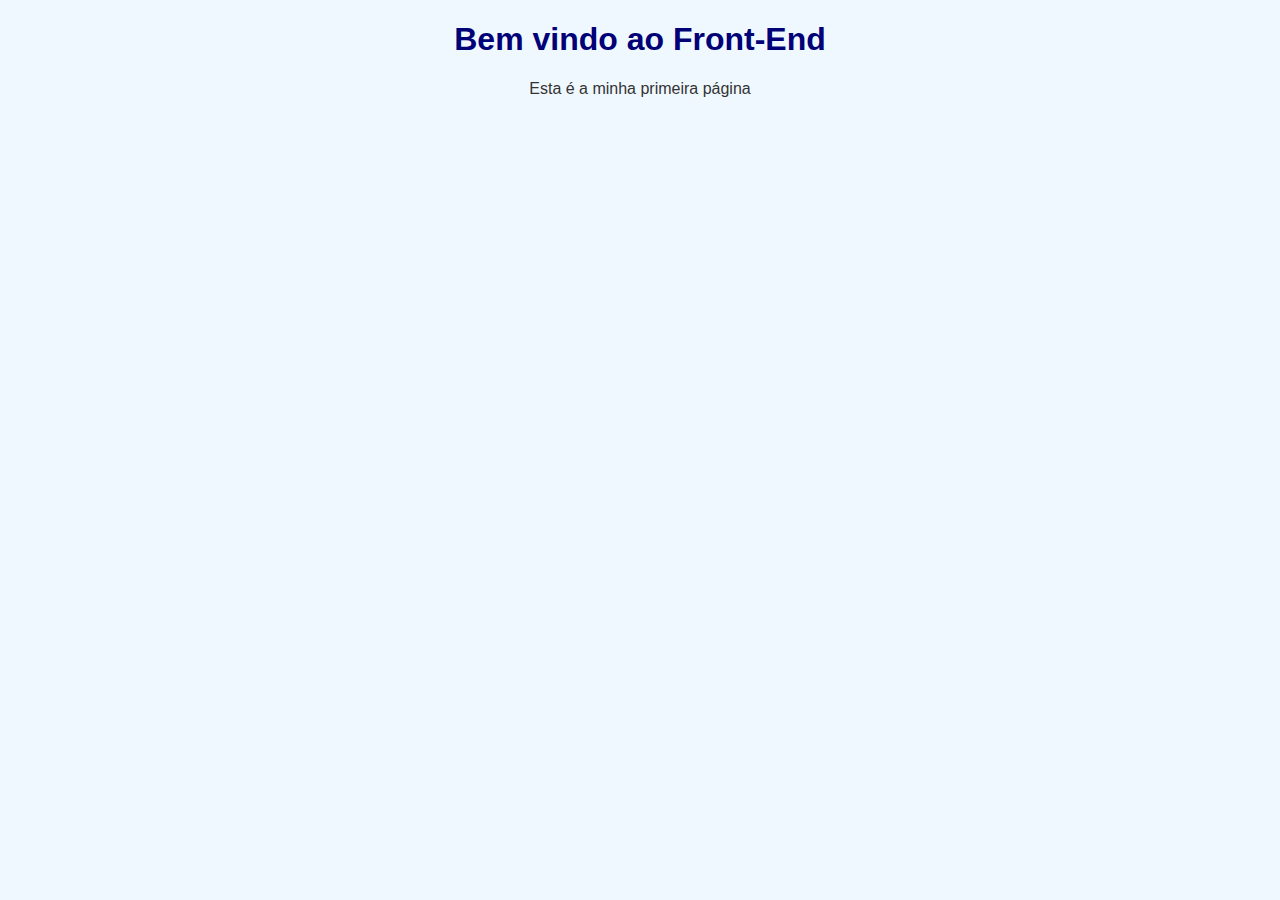
<file: Aula01/index.html>
<!DOCTYPE html> 
<!-- Declaração do tipo de documento como HTML5 -->
<html lang="pt_br">
<!-- Início do elemento HTML, indicando que o idioma da página é português do Brasil -->

<head>
    <meta charset="UTF-8">
    <!-- Define a codificação de caracteres como UTF-8 para suportar caracteres especiais, como acentos -->

    <meta name="viewport" content="width=device-width, initial-scale=1.0">
    <!-- Configura a viewport para que a página seja exibida corretamente em dispositivos móveis -->

    <title>Minha primeira página em HTML</title>
    <!-- Define o título da página, que aparece na aba do navegador -->

    <link rel="stylesheet" href="styles.css">
    <!-- Faz a ligação com um arquivo de estilo CSS externo chamado "styles.css" -->
</head>

<body>
    <!-- Início do corpo da página, onde o conteúdo visível será colocado -->

    <!--Comentarios-->
    <!-- Comentário HTML para adicionar anotações ao código sem que elas apareçam na página -->

    <h1>Bem vindo ao Front-End</h1>
    <!-- Título de nível 1 que será exibido em destaque na página -->

    <p>Esta é a minha primeira página</p>
    <!-- Parágrafo com texto que será exibido logo abaixo do título -->

</body>

</html> <!-- Fim do documento HTML -->
</file>
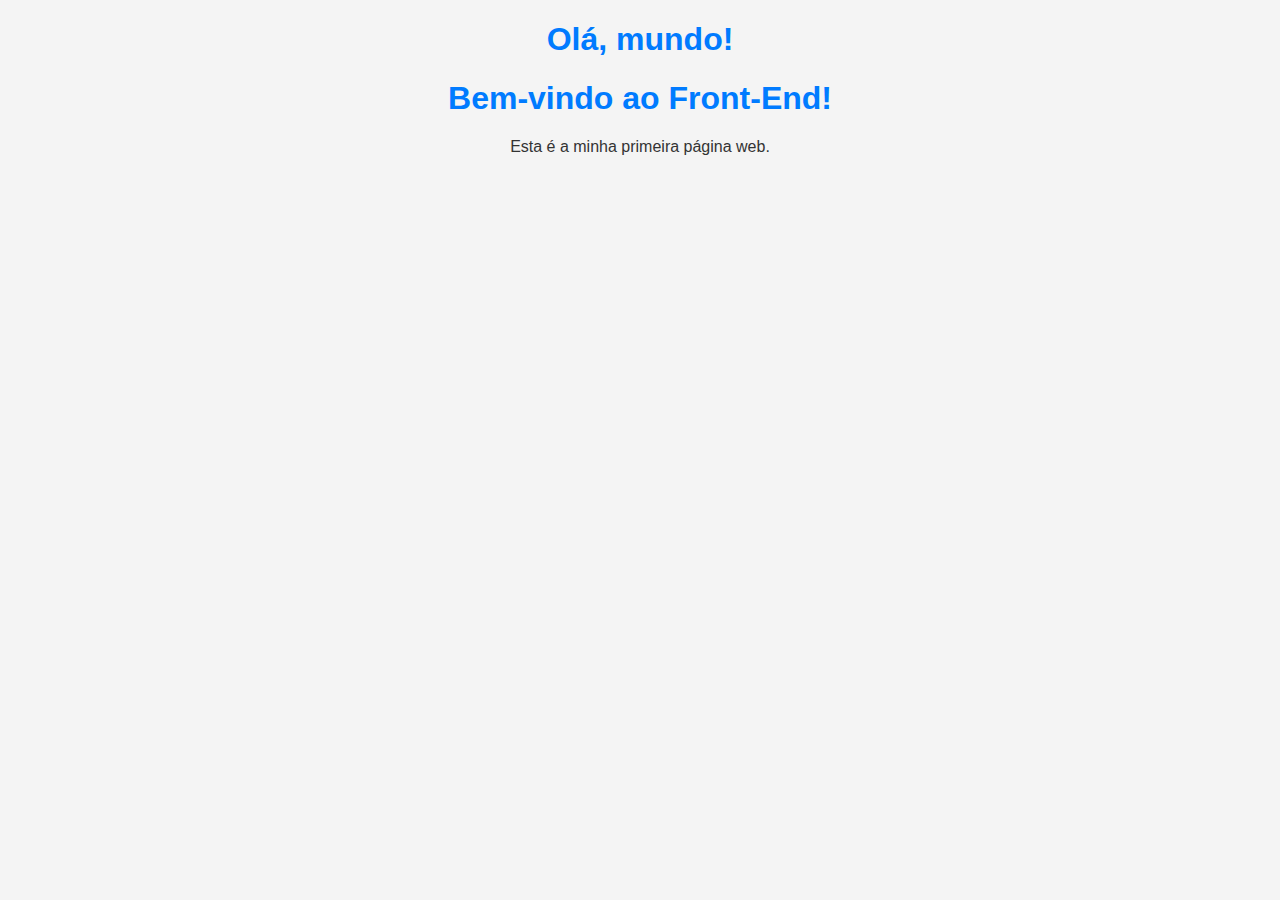
<file: aula02/index.html>
<!DOCTYPE html>
<html>
<head>
    <title>Meu Primeiro Site</title>
</head>
<body>
    <h1>Olá, mundo!</h1>
</body>
</html>
<!DOCTYPE html>
<html lang="pt-BR">
<head>
    <meta charset="UTF-8">
    <meta name="viewport" content="width=device-width, initial-scale=1.0">
    <title>Minha Primeira Página</title>
    <link rel="stylesheet" href="styles.css">
</head>
<body>
    <h1>Bem-vindo ao Front-End!</h1>
    <p>Esta é a minha primeira página web.</p>
</body>
</html>
</file>
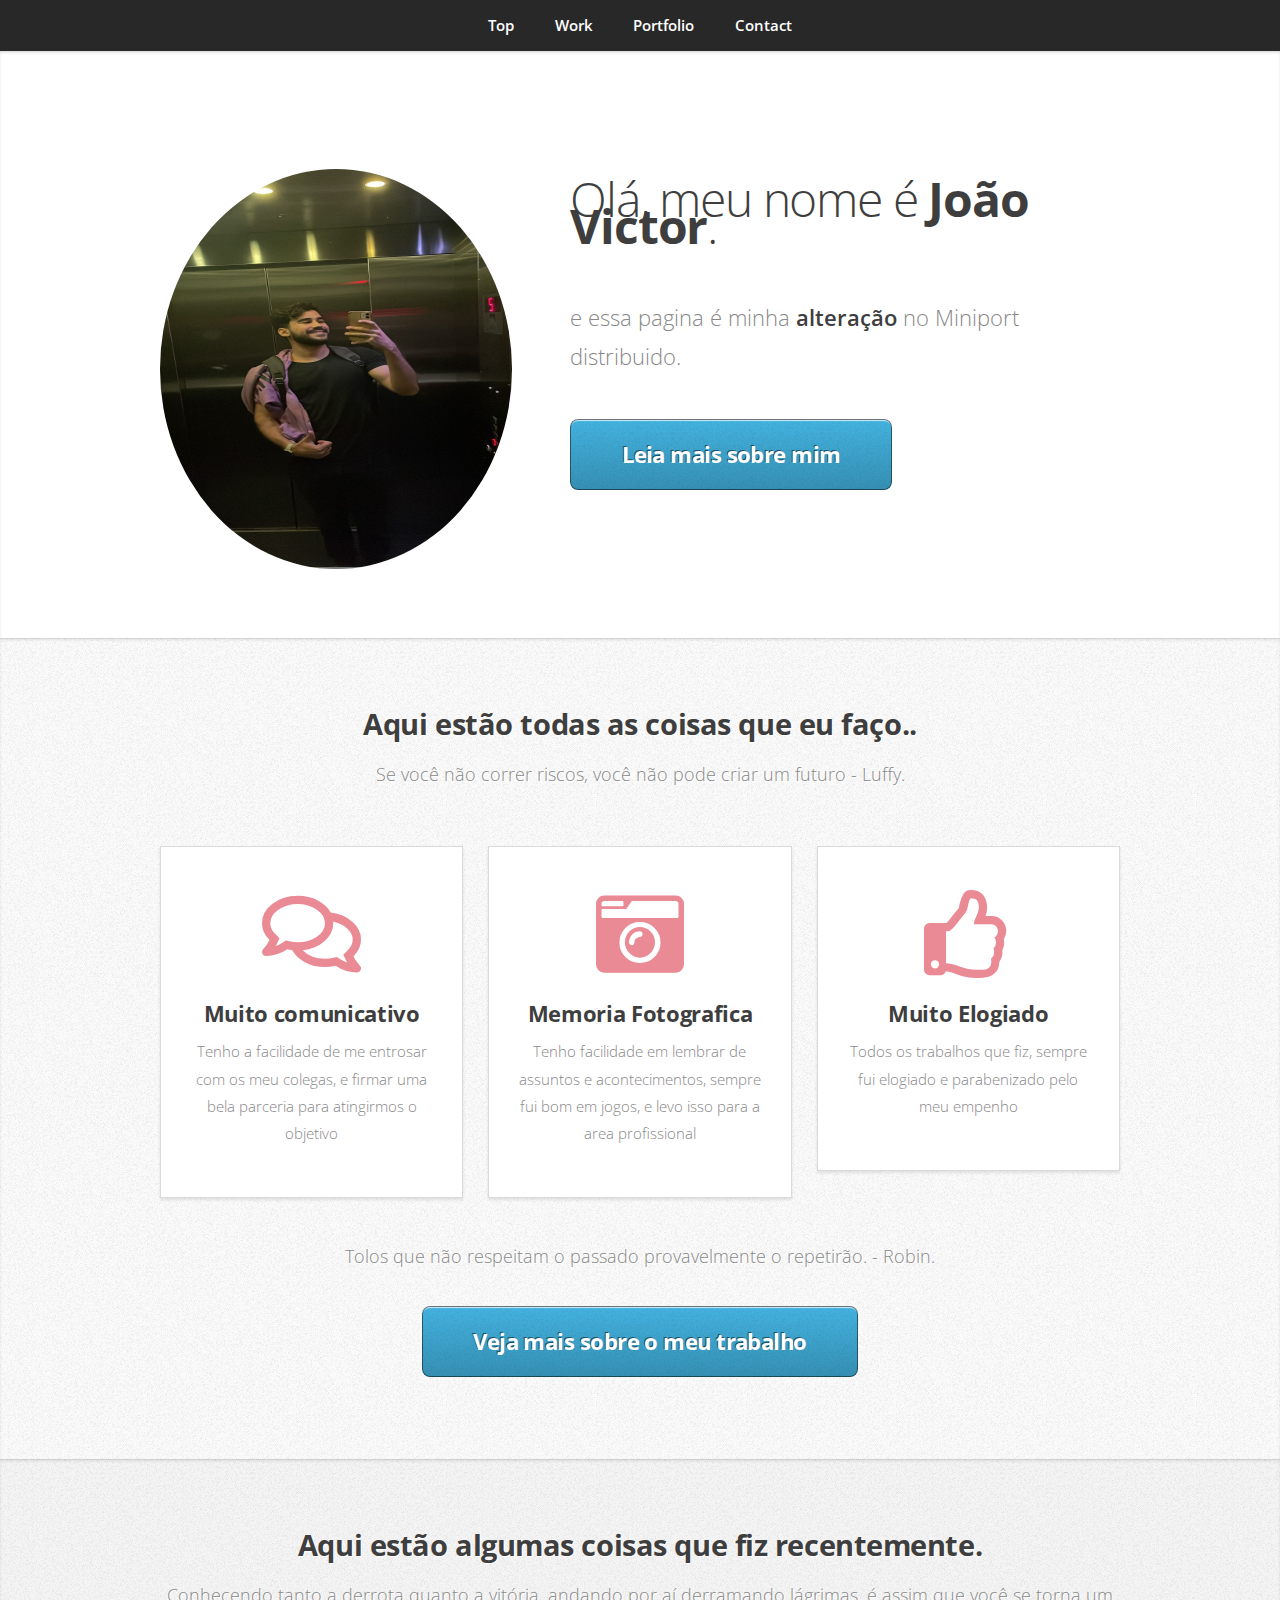
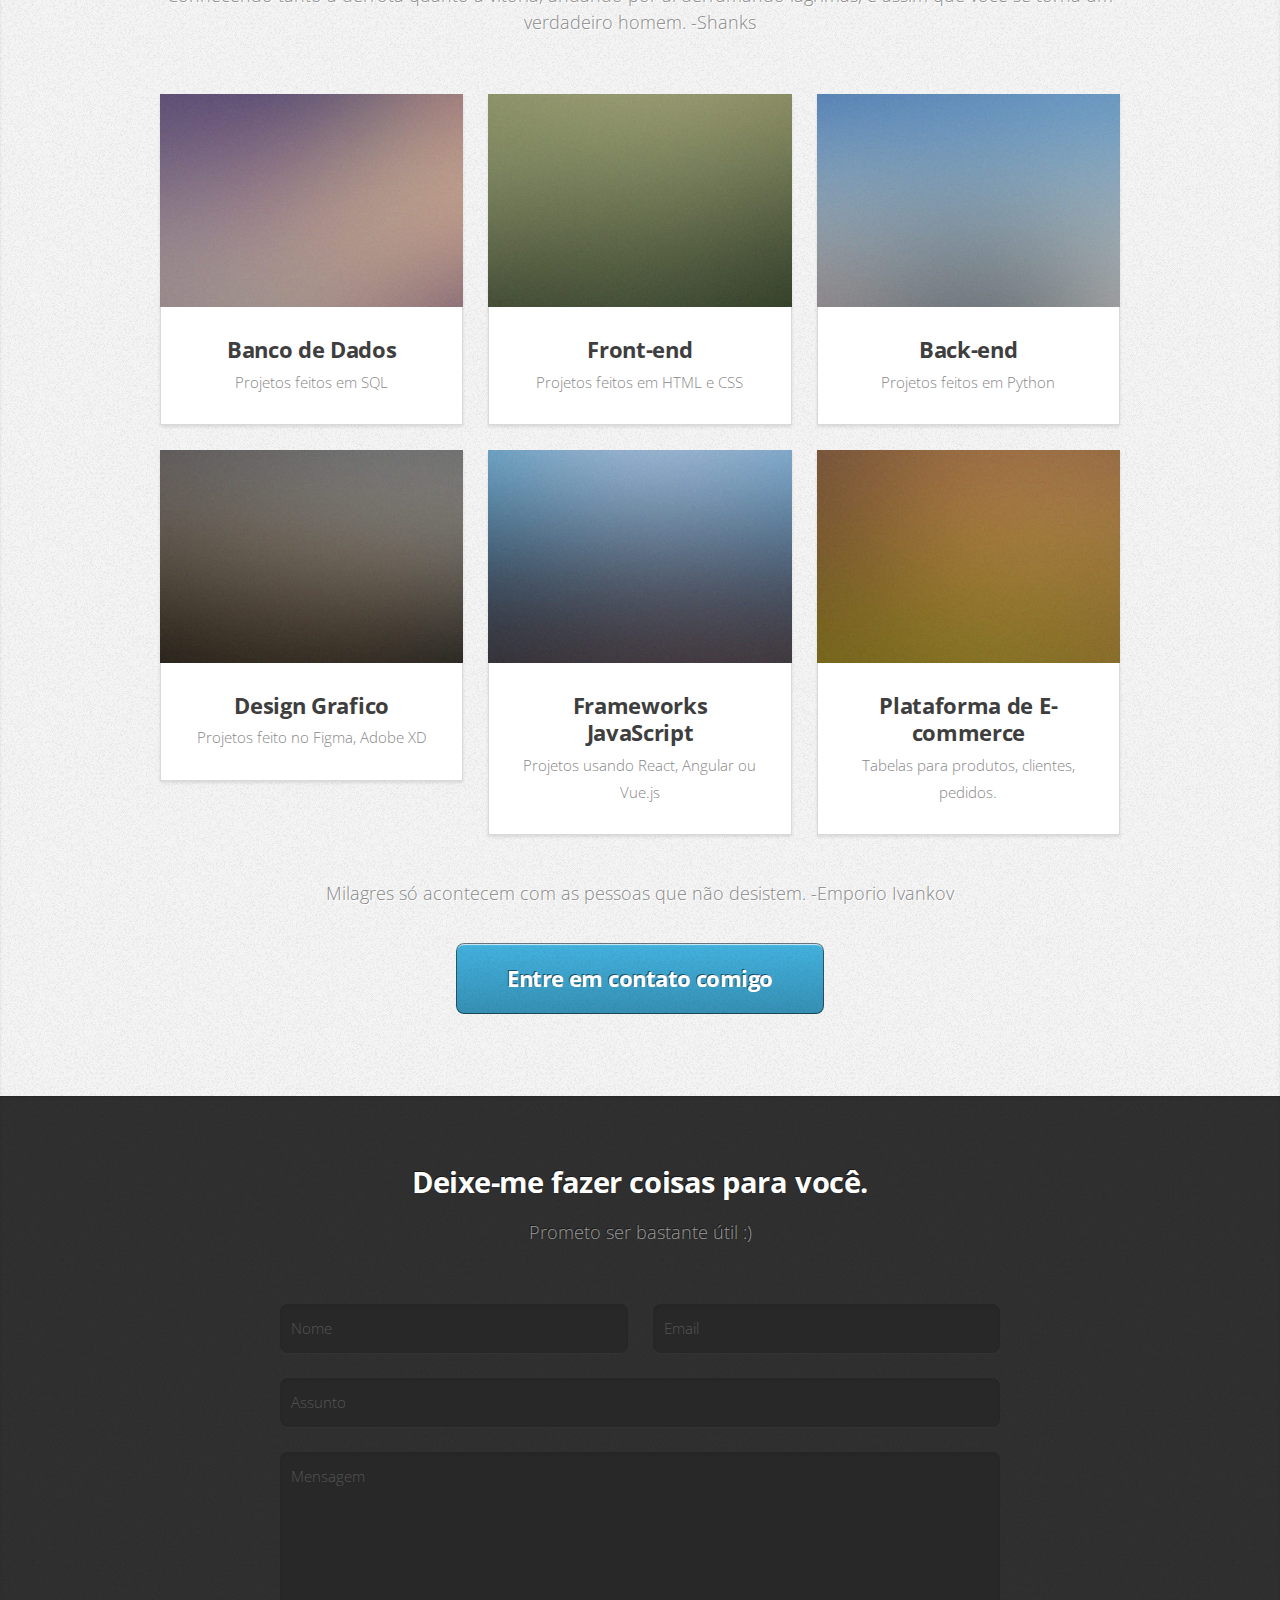
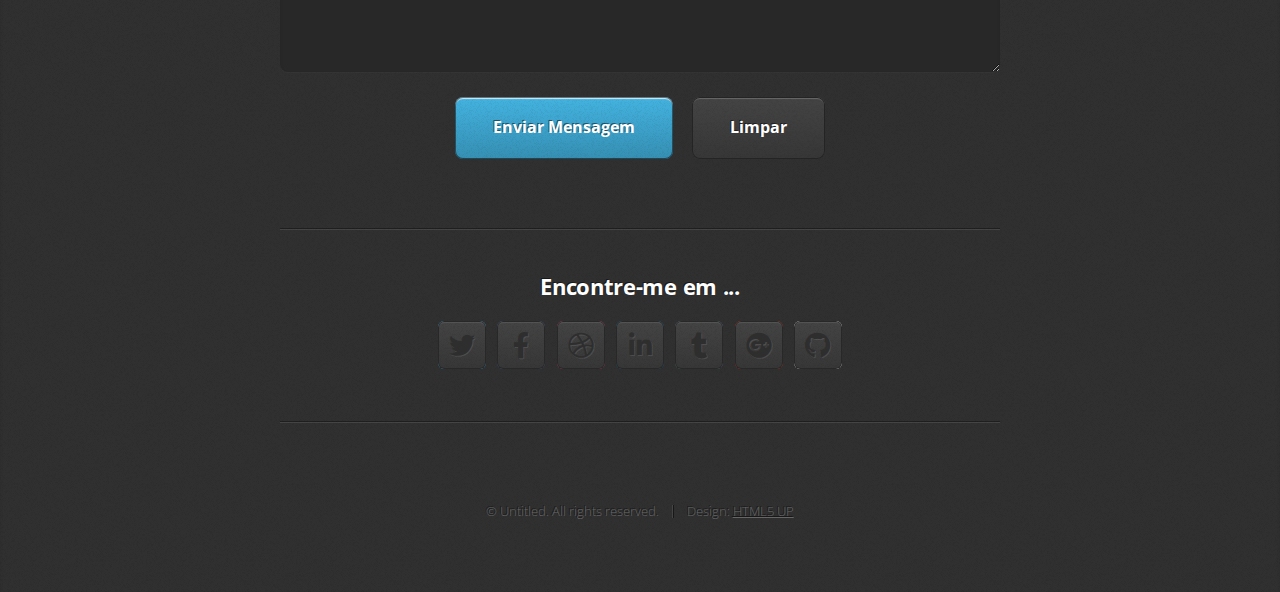
<file: miniport/index.html>
<!DOCTYPE HTML> 	<!--Define que o documento é HTML-->


<html>		<!--Essa tag marca o inicio do documento HTML-->
	<head>		<!--Essa tag contém informações sobre o documento, como títulos, links para CSS, scripts, entre outros-->
		<title>Miniport by HTML5 UP</title>	<!-- Definindo o título da página, que aparece na aba do navegador ou na barra de título.-->
		<meta charset="utf-8" />	<!--Define o conjunto de caracteres usados no documento-->
		<meta name="viewport" content="width=device-width, initial-scale=1, user-scalable=no" />	<!--Configura a viewport para que a página seja exibida corretamente em dispositivos móveis.-->
		<link rel="stylesheet" href="assets/css/main.css" />	<!--Importa um arquivo CSS externo para estilizar a página-->
	</head>

	<body class="is-preload"> <!--A tag "body" define o corpo do documento, onde todo o conteudo visivel da pagina é colocado-->

		<!-- Nav -->
			<nav id="nav">	<!--A tag "nav"esta defindo uma seção de navegação no documento. Contendo links para outras páginas ou partes da mesma página, como menus, índices ou barras de navegação.-->
				<ul class="container">	<!--A tag "ul" é utilizada para iniciar uma lista não ordenada, dentro da tag, os itens da lista são marcados com a tag "li", é usada para criar menus, lista de itens.-->
					<li><a href="#top">Top</a></li>
					<li><a href="#work">Work</a></li>
					<li><a href="#portfolio">Portfolio</a></li>
					<li><a href="#contact">Contact</a></li>
				</ul>
			</nav>

		<!-- Home -->
			<article id="top" class="wrapper style1">	<!--A tag "article", define um conteúdo independente e autossuficiente, como uma postagem de blog. Está sendo utilizada para estruturar partes do documento que fazem sentido por si só-->
				<div class="container"> <!--A tag "div" cria uma divisão no documento, sendo usada aqui para agrupar e organizar o conteúdo, ja a "class" esta adicionando uma classe CSS chamada "container", que esta aplicando um estilo especifico-->
					<div class="row">	<!-- Está criando uma divisão e a "class" esta utilizando a classe "row" para criar uma linha para organizar o contéudo-->
						<div class="col-4 col-5-large col-12-medium"> <!--Criando uma divisão com "div" e a "class" esta definindo um bloco de conteúdo que ocupa diferentes tamanhos do dispositivo, "col-4": ocupa 4 blocos de uma grade; "col-5-large": ocupa 5 blocos de grade; "col-12-medium": ocupa 12 partes da grade-->
							<span class="image fit"><img src="images/foto.jpg" alt="" width="300" height="400" /></span>	<!--A tag "span" é utlizado para agrupar elementos, ja na "class", é utilizado um framework de CSS, que tem o intuito de uma imagem se ajustar automaticamente ao tamanho do espaço. A tag "img" é usada para importar uma imagem, o "src" define o caminho da imagem na maquina, e o "alt" é um texto alternativo que descreve a imagem-->
						</div>
						<div class="col-8 col-7-large col-12-medium">	<!--Criando uma divisão com "div" e a "class" esta definindo um bloco de conteúdo que ocupa diferentes tamanhos do dispositivo, "col-8": ocupa 8 blocos de uma grade; "col-7-large": ocupa 7 blocos de grade; "col-12-medium": ocupa 12 partes da grade-->
							<header>	<!--É o inicio de um cabeçalho na página, sendo utilizado para agrupar conteudos introdutorios-->
								<h1>Olá, meu nome é <strong>João Victor</strong>.</h1>	<!--A tag "h1" é utilizada para o titulo principal, a tag "strong" esta sendo utilizada para deixar o texto "Jane Doe" em negrito-->
							</header>
							<p>e essa pagina é minha <strong>alteração</strong> no Miniport distribuido.</p>
							<!--A Tag "p" esta definindo um paragrafo de texto, a "strong" esta deixando a palavra "alteração" em negrito, e a "a href" esta criando um link-->

							<a href="#work" class="button large scrolly">Leia mais sobre mim</a>	<!--A tag "a" Define um link clicavel, o "href" é uma ancora que leva o usuario para uma seção da pagina com o ID "work", a "class" esta aplicando estilos para se parecer com um botão-->
						</div>
					</div>
				</div>
			</article>

		<!-- Work -->
			<article id="work" class="wrapper style2"> <!--A tag "article" esta definindo uma seção de conteudo independente,o "id" é um identificador unico (work), e a "class" esta aplicando um estilo de nomenclatura "wrapper style 2" para centralizar ou limitar a largura da imagem-->
				<div class="container">
					<header>
						<h2>Aqui estão todas as coisas que eu faço..</h2> <!--A tag "h2", esta sendo utilizada para definir um subtitulo-->
						<p>Se você não correr riscos, você não pode criar um futuro - Luffy.</p>	<!--Esta definindo um paragrafo de texto-->
					</header>
					<div class="row aln-center">	<!--A "class" esta definindo que o conteudo será organizado em uma linha-->
						<div class="col-4 col-6-medium col-12-small">
							<section class="box style1"> <!--A tag "section" esta definindo uma seção de conteudo,a "class" esta aplicando um estilo especifico a essa seção-->
								<span class="icon featured fa-comments"></span>	<!--A tag "span" esta adicionando um icone a seção, a "class" esta estilizando o icone-->
								<h3>Muito comunicativo</h3>	<!--A tag "h3" seria o terceiro nivel de subtitulo-->
								<p>Tenho a facilidade de me entrosar com os meu colegas, e firmar uma bela parceria para atingirmos o objetivo</p>
							</section>
						</div>
						<div class="col-4 col-6-medium col-12-small">
							<section class="box style1">
								<span class="icon solid featured fa-camera-retro"></span>
								<h3>Memoria Fotografica</h3>
								<p>Tenho facilidade em lembrar de assuntos e acontecimentos, sempre fui bom em jogos, e levo isso para a area profissional</p>
							</section>
						</div>
						<div class="col-4 col-6-medium col-12-small">
							<section class="box style1">
								<span class="icon featured fa-thumbs-up"></span>
								<h3>Muito Elogiado</h3>
								<p>Todos os trabalhos que fiz, sempre fui elogiado e parabenizado pelo meu empenho</p>
							</section>
						</div>
					</div>
					<footer>	<!--A tag "footer" esta indicando o inicio do rodape da pagina-->
						<p>Tolos que não respeitam o passado provavelmente o repetirão. - Robin.</p>
						<a href="#portfolio" class="button large scrolly">Veja mais sobre o meu trabalho</a>
					</footer>
				</div>
			</article>

		<!-- Portfolio -->
			<article id="portfolio" class="wrapper style3">
				<div class="container">
					<header>
						<h2>Aqui estão algumas coisas que fiz recentemente.</h2>
						<p>Conhecendo tanto a derrota quanto a vitória, andando por aí derramando lágrimas, é assim que você se torna um verdadeiro homem. -Shanks</p>
					</header>
					<div class="row">
						<div class="col-4 col-6-medium col-12-small">
							<article class="box style2">
								<a href="#" class="image featured"><img src="images/pic01.jpg" alt="" /></a>	<!--A "class" esta aplicando um estilo especifico para a imagem-->
								<h3><a href="#">Banco de Dados</a></h3>
								<p>Projetos feitos em SQL</p>
							</article>
						</div>
						<div class="col-4 col-6-medium col-12-small">
							<article class="box style2">
								<a href="#" class="image featured"><img src="images/pic02.jpg" alt="" /></a>
								<h3><a href="#">Front-end</a></h3>
								<p>Projetos feitos em HTML e CSS</p>
							</article>
						</div>
						<div class="col-4 col-6-medium col-12-small">
							<article class="box style2">
								<a href="#" class="image featured"><img src="images/pic03.jpg" alt="" /></a>
								<h3><a href="#">Back-end</a></h3>
								<p>Projetos feitos em Python</p>
							</article>
						</div>
						<div class="col-4 col-6-medium col-12-small">
							<article class="box style2">
								<a href="#" class="image featured"><img src="images/pic04.jpg" alt="" /></a>
								<h3><a href="#">Design Grafico</a></h3>
								<p>Projetos feito no Figma, Adobe XD</p>
							</article>
						</div>
						<div class="col-4 col-6-medium col-12-small">
							<article class="box style2">
								<a href="#" class="image featured"><img src="images/pic05.jpg" alt="" /></a>
								<h3><a href="#">Frameworks JavaScript</a></h3>
								<p>Projetos usando React, Angular ou Vue.js</p>
							</article>
						</div>
						<div class="col-4 col-6-medium col-12-small">
							<article class="box style2">
								<a href="#" class="image featured"><img src="images/pic06.jpg" alt="" /></a>
								<h3><a href="#">Plataforma de E-commerce</a></h3>
								<p>Tabelas para produtos, clientes, pedidos.</p>
							</article>
						</div>
					</div>
					<footer>
						<p>Milagres só acontecem com as pessoas que não desistem. -Emporio Ivankov</p>
						<a href="#contact" class="button large scrolly">Entre em contato comigo</a>
					</footer>
				</div>
			</article>

		<!-- Contact -->
			<article id="contact" class="wrapper style4">
				<div class="container medium">
					<header>
						<h2>Deixe-me fazer coisas para você.</h2>
						<p>Prometo ser bastante útil :)</p>
					</header>
					<div class="row">
						<div class="col-12">
							<form method="post" action="#">	<!--A tag "form" esta definindo o inicio de um formulario, o "method" indica como os dados serão enviados, o "post" envia os dados de forma segura-->
								<div class="row">
									<div class="col-6 col-12-small">
										<input type="text" name="name" id="name" placeholder="Nome" />
									</div>
									<div class="col-6 col-12-small">
										<input type="text" name="email" id="email" placeholder="Email" />
									</div>
									<div class="col-12">
										<input type="text" name="subject" id="subject" placeholder="Assunto" />
									</div>
									<div class="col-12">
										<textarea name="message" id="message" placeholder="Mensagem"></textarea>
									</div>
									<div class="col-12">
										<ul class="actions">	<!--A classe "actions" esta estilizando os botões para que fiquem alinhados e com aparencia consistente-->
											<li><input type="submit" value="Enviar Mensagem" /></li>	<!--Esta criando um botão de enviar "submit", que quando clicado ele envia os dados do formulario para o local definido no atributo "action"-->
											<li><input type="reset" value="Limpar" class="alt" /></li>	<!--Esta criando um botão do tipo "reset", que quando clicado, ele limpa todos os campos do formulario-->
										</ul>
									</div>
								</div>
							</form>
						</div>
						<div class="col-12">
							<hr />
							<h3>Encontre-me em ...</h3>
							<ul class="social">
								<li><a href="#" class="icon brands fa-twitter"><span class="label">Twitter</span></a></li>
								<li><a href="#" class="icon brands fa-facebook-f"><span class="label">Facebook</span></a></li>
								<li><a href="#" class="icon brands fa-dribbble"><span class="label">Dribbble</span></a></li>
								<li><a href="#" class="icon brands fa-linkedin-in"><span class="label">LinkedIn</span></a></li>
								<li><a href="#" class="icon brands fa-tumblr"><span class="label">Tumblr</span></a></li>
								<li><a href="#" class="icon brands fa-google-plus"><span class="label">Google+</span></a></li>
								<li><a href="#" class="icon brands fa-github"><span class="label">Github</span></a></li>
								<!--
								<li><a href="#" class="icon solid fa-rss"><span>RSS</span></a></li>
								<li><a href="#" class="icon brands fa-instagram"><span>Instagram</span></a></li>
								<li><a href="#" class="icon brands fa-foursquare"><span>Foursquare</span></a></li>
								<li><a href="#" class="icon brands fa-skype"><span>Skype</span></a></li>
								<li><a href="#" class="icon brands fa-soundcloud"><span>Soundcloud</span></a></li>
								<li><a href="#" class="icon brands fa-youtube"><span>YouTube</span></a></li>
								<li><a href="#" class="icon brands fa-blogger"><span>Blogger</span></a></li>
								<li><a href="#" class="icon brands fa-flickr"><span>Flickr</span></a></li>
								<li><a href="#" class="icon brands fa-vimeo"><span>Vimeo</span></a></li>
								-->
							</ul>
							<hr />
						</div>
					</div>
					<footer>
						<ul id="copyright">
							<li>&copy; Untitled. All rights reserved.</li><li>Design: <a href="http://html5up.net">HTML5 UP</a></li>	<!--Esta linha esta sendo usada para mostrar os direitos autorais, "&copy" é o codigo para o simbolo de direitos autorais-->
						</ul>
					</footer>
				</div>
			</article>

		<!-- Scripts -->
			<script src="assets/js/jquery.min.js"></script>
			<script src="assets/js/jquery.scrolly.min.js"></script>
			<script src="assets/js/browser.min.js"></script>
			<script src="assets/js/breakpoints.min.js"></script>
			<script src="assets/js/util.js"></script>
			<script src="assets/js/main.js"></script>

	</body>
</html>
</file>
<file: Aula01/styles.css>
body {
    font-family: 'Lucida Sans', 'Lucida Sans Regular',
    'Lucida Grande', 'Lucida Sans Unicode', Geneva, Verdana, sans-serif;
    text-align: center;
    background-color: aliceblue;
    color: #333;
}

h1 {
    color: #007;

}
</file>
<file: aula02/styles.css>
body {
    font-family: Arial, sans-serif;
    text-align: center;
    background-color: #f4f4f4;
    color: #333;
}

h1 {
    color: #007BFF;
}
</file>
<file: miniport/assets/css/main.css>
@import url("https://fonts.googleapis.com/css?family=Open+Sans:300,300italic,600,600italic,700");
@import url("fontawesome-all.min.css");

/*
	Miniport by HTML5 UP
	html5up.net | @ajlkn
	Free for personal and commercial use under the CCA 3.0 license (html5up.net/license)
*/

html, body, div, span, applet, object,
iframe, h1, h2, h3, h4, h5, h6, p, blockquote,
pre, a, abbr, acronym, address, big, cite,
code, del, dfn, em, img, ins, kbd, q, s, samp,
small, strike, strong, sub, sup, tt, var, b,
u, i, center, dl, dt, dd, ol, ul, li, fieldset,
form, label, legend, table, caption, tbody,
tfoot, thead, tr, th, td, article, aside,
canvas, details, embed, figure, figcaption,
footer, header, hgroup, menu, nav, output, ruby,
section, summary, time, mark, audio, video {
	margin: 0;
	padding: 0;
	border: 0;
	font-size: 100%;
	font: inherit;
	vertical-align: baseline;}

article, aside, details, figcaption, figure,
footer, header, hgroup, menu, nav, section {
	display: block;}

body {
	line-height: 1;
}

ol, ul {
	list-style: none;
}

blockquote, q {
	quotes: none;
}

	blockquote:before, blockquote:after, q:before, q:after {
		content: '';
		content: none;
	}

table {
	border-collapse: collapse;
	border-spacing: 0;
}

body {
	-webkit-text-size-adjust: none;
}

mark {
	background-color: transparent;
	color: inherit;
}

input::-moz-focus-inner {
	border: 0;
	padding: 0;
}

input, select, textarea {
	-moz-appearance: none;
	-webkit-appearance: none;
	-ms-appearance: none;
	appearance: none;
}

/* Basic */

	html {
		box-sizing: border-box;
	}

	*, *:before, *:after {
		box-sizing: inherit;
	}

	body {
		padding-top: 3.5em;
	}

		body.is-preload *, body.is-preload *:before, body.is-preload *:after {
			-moz-animation: none !important;
			-webkit-animation: none !important;
			-ms-animation: none !important;
			animation: none !important;
			-moz-transition: none !important;
			-webkit-transition: none !important;
			-ms-transition: none !important;
			transition: none !important;
		}

	body, input, textarea, select {
		font-family: 'Open Sans', sans-serif;
		line-height: 1.85em;
		color: #888;
		font-weight: 300;
		font-size: 13pt;
	}

	a {
		-moz-transition: color .2s ease-in-out;
		-webkit-transition: color .2s ease-in-out;
		-ms-transition: color .2s ease-in-out;
		transition: color .2s ease-in-out;
		color: #43B3E0;
		text-decoration: underline;
	}

		a:hover {
			color: #43bff0 !important;
		}

		a img {
			border: 0;
		}

	b, strong {
		font-weight: 600;
		color: #3e3e3e;
	}

	i, em {
		font-style: italic;
	}

	sub {
		position: relative;
		top: 0.5em;
		font-size: 0.8em;
	}

	sup {
		position: relative;
		top: -0.5em;
		font-size: 0.8em;
	}

	blockquote {
		border-left: solid 0.75em #eee;
		padding: 1em 0 1em 1.5em;
		font-style: italic;
	}

	h1, h2, h3, h4, h5, h6 {
		color: #3e3e3e;
		margin: 0 0 0.75em 0;
	}

	h1 a, h2 a, h3 a, h4 a, h5 a, h6 a {
		text-decoration: none;
		color: inherit;
	}

	h2, h3, h4, h5, h6 {
		font-weight: 700;
	}

	h1 {
		font-size: 3.25em;
		letter-spacing: -0.025em;
		font-weight: 300;
	}

		h1 strong {
			font-weight: 700;
		}

	h2 {
		font-size: 2em;
		letter-spacing: -0.015em;
	}

	h3 {
		font-size: 1.5em;
		letter-spacing: -0.015em;
	}

	em, i {
		font-style: italic;
	}

	br.clear {
		clear: both;
	}

	hr {
		border: 0;
		border-top: solid 1px #444;
		border-top-color: rgba(0, 0, 0, 0.35);
		box-shadow: 0px 1px 0px 0px rgba(255, 255, 255, 0.1);
		height: 1px;
		margin: 3em 0;
	}

	p, ul, ol, dl, table {
		margin-bottom: 2em;
	}

	header {
		margin: 0 0 3em 0;
	}

		header > p {
			font-size: 1.25em;
			margin: 0;
		}

	footer {
		margin: 3em 0 0 0;
	}

		footer > p {
			font-size: 1.25em;
		}

/* Container */

	.container {
		margin: 0 auto;
		max-width: calc(100% - 50px);
		width: 1200px;
	}

		.container.medium {
			width: 900px;
		}

		@media screen and (max-width: 1680px) {

			.container {
				width: 1200px;
			}

				.container.medium {
					width: 900px;
				}

		}

		@media screen and (max-width: 1280px) {

			.container {
				width: 960px;
			}

				.container.medium {
					width: 720px;
				}

		}

		@media screen and (max-width: 980px) {

			.container {
				width: 100%;
			}

				.container.medium {
					width: 75%;
				}

		}

		@media screen and (max-width: 736px) {

			.container {
				width: 100%;
				max-width: calc(100% - 30px);
			}

				.container.medium {
					width: 100%;
				}

		}

/* Row */

	.row {
		display: flex;
		flex-wrap: wrap;
		box-sizing: border-box;
		align-items: stretch;
	}

		.row > * {
			box-sizing: border-box;
		}

		.row.gtr-uniform > * > :last-child {
			margin-bottom: 0;
		}

		.row.aln-left {
			justify-content: flex-start;
		}

		.row.aln-center {
			justify-content: center;
		}

		.row.aln-right {
			justify-content: flex-end;
		}

		.row.aln-top {
			align-items: flex-start;
		}

		.row.aln-middle {
			align-items: center;
		}

		.row.aln-bottom {
			align-items: flex-end;
		}

		.row > .imp {
			order: -1;
		}

		.row > .col-1 {
			width: 8.33333%;
		}

		.row > .off-1 {
			margin-left: 8.33333%;
		}

		.row > .col-2 {
			width: 16.66667%;
		}

		.row > .off-2 {
			margin-left: 16.66667%;
		}

		.row > .col-3 {
			width: 25%;
		}

		.row > .off-3 {
			margin-left: 25%;
		}

		.row > .col-4 {
			width: 33.33333%;
		}

		.row > .off-4 {
			margin-left: 33.33333%;
		}

		.row > .col-5 {
			width: 41.66667%;
		}

		.row > .off-5 {
			margin-left: 41.66667%;
		}

		.row > .col-6 {
			width: 50%;
		}

		.row > .off-6 {
			margin-left: 50%;
		}

		.row > .col-7 {
			width: 58.33333%;
		}

		.row > .off-7 {
			margin-left: 58.33333%;
		}

		.row > .col-8 {
			width: 66.66667%;
		}

		.row > .off-8 {
			margin-left: 66.66667%;
		}

		.row > .col-9 {
			width: 75%;
		}

		.row > .off-9 {
			margin-left: 75%;
		}

		.row > .col-10 {
			width: 83.33333%;
		}

		.row > .off-10 {
			margin-left: 83.33333%;
		}

		.row > .col-11 {
			width: 91.66667%;
		}

		.row > .off-11 {
			margin-left: 91.66667%;
		}

		.row > .col-12 {
			width: 100%;
		}

		.row > .off-12 {
			margin-left: 100%;
		}

		.row.gtr-0 {
			margin-top: 0px;
			margin-left: 0px;
		}

			.row.gtr-0 > * {
				padding: 0px 0 0 0px;
			}

			.row.gtr-0.gtr-uniform {
				margin-top: 0px;
			}

				.row.gtr-0.gtr-uniform > * {
					padding-top: 0px;
				}

		.row.gtr-25 {
			margin-top: -6.25px;
			margin-left: -6.25px;
		}

			.row.gtr-25 > * {
				padding: 6.25px 0 0 6.25px;
			}

			.row.gtr-25.gtr-uniform {
				margin-top: -6.25px;
			}

				.row.gtr-25.gtr-uniform > * {
					padding-top: 6.25px;
				}

		.row.gtr-50 {
			margin-top: -12.5px;
			margin-left: -12.5px;
		}

			.row.gtr-50 > * {
				padding: 12.5px 0 0 12.5px;
			}

			.row.gtr-50.gtr-uniform {
				margin-top: -12.5px;
			}

				.row.gtr-50.gtr-uniform > * {
					padding-top: 12.5px;
				}

		.row {
			margin-top: -25px;
			margin-left: -25px;
		}

			.row > * {
				padding: 25px 0 0 25px;
			}

			.row.gtr-uniform {
				margin-top: -25px;
			}

				.row.gtr-uniform > * {
					padding-top: 25px;
				}

		.row.gtr-150 {
			margin-top: -37.5px;
			margin-left: -37.5px;
		}

			.row.gtr-150 > * {
				padding: 37.5px 0 0 37.5px;
			}

			.row.gtr-150.gtr-uniform {
				margin-top: -37.5px;
			}

				.row.gtr-150.gtr-uniform > * {
					padding-top: 37.5px;
				}

		.row.gtr-200 {
			margin-top: -50px;
			margin-left: -50px;
		}

			.row.gtr-200 > * {
				padding: 50px 0 0 50px;
			}

			.row.gtr-200.gtr-uniform {
				margin-top: -50px;
			}

				.row.gtr-200.gtr-uniform > * {
					padding-top: 50px;
				}

		@media screen and (max-width: 1680px) {

			.row {
				display: flex;
				flex-wrap: wrap;
				box-sizing: border-box;
				align-items: stretch;
			}

				.row > * {
					box-sizing: border-box;
				}

				.row.gtr-uniform > * > :last-child {
					margin-bottom: 0;
				}

				.row.aln-left {
					justify-content: flex-start;
				}

				.row.aln-center {
					justify-content: center;
				}

				.row.aln-right {
					justify-content: flex-end;
				}

				.row.aln-top {
					align-items: flex-start;
				}

				.row.aln-middle {
					align-items: center;
				}

				.row.aln-bottom {
					align-items: flex-end;
				}

				.row > .imp-xlarge {
					order: -1;
				}

				.row > .col-1-xlarge {
					width: 8.33333%;
				}

				.row > .off-1-xlarge {
					margin-left: 8.33333%;
				}

				.row > .col-2-xlarge {
					width: 16.66667%;
				}

				.row > .off-2-xlarge {
					margin-left: 16.66667%;
				}

				.row > .col-3-xlarge {
					width: 25%;
				}

				.row > .off-3-xlarge {
					margin-left: 25%;
				}

				.row > .col-4-xlarge {
					width: 33.33333%;
				}

				.row > .off-4-xlarge {
					margin-left: 33.33333%;
				}

				.row > .col-5-xlarge {
					width: 41.66667%;
				}

				.row > .off-5-xlarge {
					margin-left: 41.66667%;
				}

				.row > .col-6-xlarge {
					width: 50%;
				}

				.row > .off-6-xlarge {
					margin-left: 50%;
				}

				.row > .col-7-xlarge {
					width: 58.33333%;
				}

				.row > .off-7-xlarge {
					margin-left: 58.33333%;
				}

				.row > .col-8-xlarge {
					width: 66.66667%;
				}

				.row > .off-8-xlarge {
					margin-left: 66.66667%;
				}

				.row > .col-9-xlarge {
					width: 75%;
				}

				.row > .off-9-xlarge {
					margin-left: 75%;
				}

				.row > .col-10-xlarge {
					width: 83.33333%;
				}

				.row > .off-10-xlarge {
					margin-left: 83.33333%;
				}

				.row > .col-11-xlarge {
					width: 91.66667%;
				}

				.row > .off-11-xlarge {
					margin-left: 91.66667%;
				}

				.row > .col-12-xlarge {
					width: 100%;
				}

				.row > .off-12-xlarge {
					margin-left: 100%;
				}

				.row.gtr-0 {
					margin-top: 0px;
					margin-left: 0px;
				}

					.row.gtr-0 > * {
						padding: 0px 0 0 0px;
					}

					.row.gtr-0.gtr-uniform {
						margin-top: 0px;
					}

						.row.gtr-0.gtr-uniform > * {
							padding-top: 0px;
						}

				.row.gtr-25 {
					margin-top: -6.25px;
					margin-left: -6.25px;
				}

					.row.gtr-25 > * {
						padding: 6.25px 0 0 6.25px;
					}

					.row.gtr-25.gtr-uniform {
						margin-top: -6.25px;
					}

						.row.gtr-25.gtr-uniform > * {
							padding-top: 6.25px;
						}

				.row.gtr-50 {
					margin-top: -12.5px;
					margin-left: -12.5px;
				}

					.row.gtr-50 > * {
						padding: 12.5px 0 0 12.5px;
					}

					.row.gtr-50.gtr-uniform {
						margin-top: -12.5px;
					}

						.row.gtr-50.gtr-uniform > * {
							padding-top: 12.5px;
						}

				.row {
					margin-top: -25px;
					margin-left: -25px;
				}

					.row > * {
						padding: 25px 0 0 25px;
					}

					.row.gtr-uniform {
						margin-top: -25px;
					}

						.row.gtr-uniform > * {
							padding-top: 25px;
						}

				.row.gtr-150 {
					margin-top: -37.5px;
					margin-left: -37.5px;
				}

					.row.gtr-150 > * {
						padding: 37.5px 0 0 37.5px;
					}

					.row.gtr-150.gtr-uniform {
						margin-top: -37.5px;
					}

						.row.gtr-150.gtr-uniform > * {
							padding-top: 37.5px;
						}

				.row.gtr-200 {
					margin-top: -50px;
					margin-left: -50px;
				}

					.row.gtr-200 > * {
						padding: 50px 0 0 50px;
					}

					.row.gtr-200.gtr-uniform {
						margin-top: -50px;
					}

						.row.gtr-200.gtr-uniform > * {
							padding-top: 50px;
						}

		}

		@media screen and (max-width: 1280px) {

			.row {
				display: flex;
				flex-wrap: wrap;
				box-sizing: border-box;
				align-items: stretch;
			}

				.row > * {
					box-sizing: border-box;
				}

				.row.gtr-uniform > * > :last-child {
					margin-bottom: 0;
				}

				.row.aln-left {
					justify-content: flex-start;
				}

				.row.aln-center {
					justify-content: center;
				}

				.row.aln-right {
					justify-content: flex-end;
				}

				.row.aln-top {
					align-items: flex-start;
				}

				.row.aln-middle {
					align-items: center;
				}

				.row.aln-bottom {
					align-items: flex-end;
				}

				.row > .imp-large {
					order: -1;
				}

				.row > .col-1-large {
					width: 8.33333%;
				}

				.row > .off-1-large {
					margin-left: 8.33333%;
				}

				.row > .col-2-large {
					width: 16.66667%;
				}

				.row > .off-2-large {
					margin-left: 16.66667%;
				}

				.row > .col-3-large {
					width: 25%;
				}

				.row > .off-3-large {
					margin-left: 25%;
				}

				.row > .col-4-large {
					width: 33.33333%;
				}

				.row > .off-4-large {
					margin-left: 33.33333%;
				}

				.row > .col-5-large {
					width: 41.66667%;
				}

				.row > .off-5-large {
					margin-left: 41.66667%;
				}

				.row > .col-6-large {
					width: 50%;
				}

				.row > .off-6-large {
					margin-left: 50%;
				}

				.row > .col-7-large {
					width: 58.33333%;
				}

				.row > .off-7-large {
					margin-left: 58.33333%;
				}

				.row > .col-8-large {
					width: 66.66667%;
				}

				.row > .off-8-large {
					margin-left: 66.66667%;
				}

				.row > .col-9-large {
					width: 75%;
				}

				.row > .off-9-large {
					margin-left: 75%;
				}

				.row > .col-10-large {
					width: 83.33333%;
				}

				.row > .off-10-large {
					margin-left: 83.33333%;
				}

				.row > .col-11-large {
					width: 91.66667%;
				}

				.row > .off-11-large {
					margin-left: 91.66667%;
				}

				.row > .col-12-large {
					width: 100%;
				}

				.row > .off-12-large {
					margin-left: 100%;
				}

				.row.gtr-0 {
					margin-top: 0px;
					margin-left: 0px;
				}

					.row.gtr-0 > * {
						padding: 0px 0 0 0px;
					}

					.row.gtr-0.gtr-uniform {
						margin-top: 0px;
					}

						.row.gtr-0.gtr-uniform > * {
							padding-top: 0px;
						}

				.row.gtr-25 {
					margin-top: -6.25px;
					margin-left: -6.25px;
				}

					.row.gtr-25 > * {
						padding: 6.25px 0 0 6.25px;
					}

					.row.gtr-25.gtr-uniform {
						margin-top: -6.25px;
					}

						.row.gtr-25.gtr-uniform > * {
							padding-top: 6.25px;
						}

				.row.gtr-50 {
					margin-top: -12.5px;
					margin-left: -12.5px;
				}

					.row.gtr-50 > * {
						padding: 12.5px 0 0 12.5px;
					}

					.row.gtr-50.gtr-uniform {
						margin-top: -12.5px;
					}

						.row.gtr-50.gtr-uniform > * {
							padding-top: 12.5px;
						}

				.row {
					margin-top: -25px;
					margin-left: -25px;
				}

					.row > * {
						padding: 25px 0 0 25px;
					}

					.row.gtr-uniform {
						margin-top: -25px;
					}

						.row.gtr-uniform > * {
							padding-top: 25px;
						}

				.row.gtr-150 {
					margin-top: -37.5px;
					margin-left: -37.5px;
				}

					.row.gtr-150 > * {
						padding: 37.5px 0 0 37.5px;
					}

					.row.gtr-150.gtr-uniform {
						margin-top: -37.5px;
					}

						.row.gtr-150.gtr-uniform > * {
							padding-top: 37.5px;
						}

				.row.gtr-200 {
					margin-top: -50px;
					margin-left: -50px;
				}

					.row.gtr-200 > * {
						padding: 50px 0 0 50px;
					}

					.row.gtr-200.gtr-uniform {
						margin-top: -50px;
					}

						.row.gtr-200.gtr-uniform > * {
							padding-top: 50px;
						}

		}

		@media screen and (max-width: 980px) {

			.row {
				display: flex;
				flex-wrap: wrap;
				box-sizing: border-box;
				align-items: stretch;
			}

				.row > * {
					box-sizing: border-box;
				}

				.row.gtr-uniform > * > :last-child {
					margin-bottom: 0;
				}

				.row.aln-left {
					justify-content: flex-start;
				}

				.row.aln-center {
					justify-content: center;
				}

				.row.aln-right {
					justify-content: flex-end;
				}

				.row.aln-top {
					align-items: flex-start;
				}

				.row.aln-middle {
					align-items: center;
				}

				.row.aln-bottom {
					align-items: flex-end;
				}

				.row > .imp-medium {
					order: -1;
				}

				.row > .col-1-medium {
					width: 8.33333%;
				}

				.row > .off-1-medium {
					margin-left: 8.33333%;
				}

				.row > .col-2-medium {
					width: 16.66667%;
				}

				.row > .off-2-medium {
					margin-left: 16.66667%;
				}

				.row > .col-3-medium {
					width: 25%;
				}

				.row > .off-3-medium {
					margin-left: 25%;
				}

				.row > .col-4-medium {
					width: 33.33333%;
				}

				.row > .off-4-medium {
					margin-left: 33.33333%;
				}

				.row > .col-5-medium {
					width: 41.66667%;
				}

				.row > .off-5-medium {
					margin-left: 41.66667%;
				}

				.row > .col-6-medium {
					width: 50%;
				}

				.row > .off-6-medium {
					margin-left: 50%;
				}

				.row > .col-7-medium {
					width: 58.33333%;
				}

				.row > .off-7-medium {
					margin-left: 58.33333%;
				}

				.row > .col-8-medium {
					width: 66.66667%;
				}

				.row > .off-8-medium {
					margin-left: 66.66667%;
				}

				.row > .col-9-medium {
					width: 75%;
				}

				.row > .off-9-medium {
					margin-left: 75%;
				}

				.row > .col-10-medium {
					width: 83.33333%;
				}

				.row > .off-10-medium {
					margin-left: 83.33333%;
				}

				.row > .col-11-medium {
					width: 91.66667%;
				}

				.row > .off-11-medium {
					margin-left: 91.66667%;
				}

				.row > .col-12-medium {
					width: 100%;
				}

				.row > .off-12-medium {
					margin-left: 100%;
				}

				.row.gtr-0 {
					margin-top: 0px;
					margin-left: 0px;
				}

					.row.gtr-0 > * {
						padding: 0px 0 0 0px;
					}

					.row.gtr-0.gtr-uniform {
						margin-top: 0px;
					}

						.row.gtr-0.gtr-uniform > * {
							padding-top: 0px;
						}

				.row.gtr-25 {
					margin-top: -6.25px;
					margin-left: -6.25px;
				}

					.row.gtr-25 > * {
						padding: 6.25px 0 0 6.25px;
					}

					.row.gtr-25.gtr-uniform {
						margin-top: -6.25px;
					}

						.row.gtr-25.gtr-uniform > * {
							padding-top: 6.25px;
						}

				.row.gtr-50 {
					margin-top: -12.5px;
					margin-left: -12.5px;
				}

					.row.gtr-50 > * {
						padding: 12.5px 0 0 12.5px;
					}

					.row.gtr-50.gtr-uniform {
						margin-top: -12.5px;
					}

						.row.gtr-50.gtr-uniform > * {
							padding-top: 12.5px;
						}

				.row {
					margin-top: -25px;
					margin-left: -25px;
				}

					.row > * {
						padding: 25px 0 0 25px;
					}

					.row.gtr-uniform {
						margin-top: -25px;
					}

						.row.gtr-uniform > * {
							padding-top: 25px;
						}

				.row.gtr-150 {
					margin-top: -37.5px;
					margin-left: -37.5px;
				}

					.row.gtr-150 > * {
						padding: 37.5px 0 0 37.5px;
					}

					.row.gtr-150.gtr-uniform {
						margin-top: -37.5px;
					}

						.row.gtr-150.gtr-uniform > * {
							padding-top: 37.5px;
						}

				.row.gtr-200 {
					margin-top: -50px;
					margin-left: -50px;
				}

					.row.gtr-200 > * {
						padding: 50px 0 0 50px;
					}

					.row.gtr-200.gtr-uniform {
						margin-top: -50px;
					}

						.row.gtr-200.gtr-uniform > * {
							padding-top: 50px;
						}

		}

		@media screen and (max-width: 736px) {

			.row {
				display: flex;
				flex-wrap: wrap;
				box-sizing: border-box;
				align-items: stretch;
			}

				.row > * {
					box-sizing: border-box;
				}

				.row.gtr-uniform > * > :last-child {
					margin-bottom: 0;
				}

				.row.aln-left {
					justify-content: flex-start;
				}

				.row.aln-center {
					justify-content: center;
				}

				.row.aln-right {
					justify-content: flex-end;
				}

				.row.aln-top {
					align-items: flex-start;
				}

				.row.aln-middle {
					align-items: center;
				}

				.row.aln-bottom {
					align-items: flex-end;
				}

				.row > .imp-small {
					order: -1;
				}

				.row > .col-1-small {
					width: 8.33333%;
				}

				.row > .off-1-small {
					margin-left: 8.33333%;
				}

				.row > .col-2-small {
					width: 16.66667%;
				}

				.row > .off-2-small {
					margin-left: 16.66667%;
				}

				.row > .col-3-small {
					width: 25%;
				}

				.row > .off-3-small {
					margin-left: 25%;
				}

				.row > .col-4-small {
					width: 33.33333%;
				}

				.row > .off-4-small {
					margin-left: 33.33333%;
				}

				.row > .col-5-small {
					width: 41.66667%;
				}

				.row > .off-5-small {
					margin-left: 41.66667%;
				}

				.row > .col-6-small {
					width: 50%;
				}

				.row > .off-6-small {
					margin-left: 50%;
				}

				.row > .col-7-small {
					width: 58.33333%;
				}

				.row > .off-7-small {
					margin-left: 58.33333%;
				}

				.row > .col-8-small {
					width: 66.66667%;
				}

				.row > .off-8-small {
					margin-left: 66.66667%;
				}

				.row > .col-9-small {
					width: 75%;
				}

				.row > .off-9-small {
					margin-left: 75%;
				}

				.row > .col-10-small {
					width: 83.33333%;
				}

				.row > .off-10-small {
					margin-left: 83.33333%;
				}

				.row > .col-11-small {
					width: 91.66667%;
				}

				.row > .off-11-small {
					margin-left: 91.66667%;
				}

				.row > .col-12-small {
					width: 100%;
				}

				.row > .off-12-small {
					margin-left: 100%;
				}

				.row.gtr-0 {
					margin-top: 0px;
					margin-left: 0px;
				}

					.row.gtr-0 > * {
						padding: 0px 0 0 0px;
					}

					.row.gtr-0.gtr-uniform {
						margin-top: 0px;
					}

						.row.gtr-0.gtr-uniform > * {
							padding-top: 0px;
						}

				.row.gtr-25 {
					margin-top: -3.75px;
					margin-left: -3.75px;
				}

					.row.gtr-25 > * {
						padding: 3.75px 0 0 3.75px;
					}

					.row.gtr-25.gtr-uniform {
						margin-top: -3.75px;
					}

						.row.gtr-25.gtr-uniform > * {
							padding-top: 3.75px;
						}

				.row.gtr-50 {
					margin-top: -7.5px;
					margin-left: -7.5px;
				}

					.row.gtr-50 > * {
						padding: 7.5px 0 0 7.5px;
					}

					.row.gtr-50.gtr-uniform {
						margin-top: -7.5px;
					}

						.row.gtr-50.gtr-uniform > * {
							padding-top: 7.5px;
						}

				.row {
					margin-top: -15px;
					margin-left: -15px;
				}

					.row > * {
						padding: 15px 0 0 15px;
					}

					.row.gtr-uniform {
						margin-top: -15px;
					}

						.row.gtr-uniform > * {
							padding-top: 15px;
						}

				.row.gtr-150 {
					margin-top: -22.5px;
					margin-left: -22.5px;
				}

					.row.gtr-150 > * {
						padding: 22.5px 0 0 22.5px;
					}

					.row.gtr-150.gtr-uniform {
						margin-top: -22.5px;
					}

						.row.gtr-150.gtr-uniform > * {
							padding-top: 22.5px;
						}

				.row.gtr-200 {
					margin-top: -30px;
					margin-left: -30px;
				}

					.row.gtr-200 > * {
						padding: 30px 0 0 30px;
					}

					.row.gtr-200.gtr-uniform {
						margin-top: -30px;
					}

						.row.gtr-200.gtr-uniform > * {
							padding-top: 30px;
						}

		}

/* Form */

	form label {
		color: #3e3e3e;
		font-weight: 700;
		display: block;
		margin: 0 0 0.5em 0;
	}

	form input[type=text],
	form input[type=email],
	form input[type=password],
	form select,
	form textarea {
		-moz-transition: background .2s ease-in-out, box-shadow .2s ease-in-out;
		-webkit-transition: background .2s ease-in-out, box-shadow .2s ease-in-out;
		-ms-transition: background .2s ease-in-out, box-shadow .2s ease-in-out;
		transition: background .2s ease-in-out, box-shadow .2s ease-in-out;
		-webkit-appearance: none;
		display: block;
		border: 0;
		padding: 0.75em;
		font-size: 1em;
		border-radius: 8px;
		border: solid 1px #ddd;
		background: #fff;
		color: #bbb;
		box-shadow: inset 0px 2px 3px 1px rgba(0, 0, 0, 0.05), 0px 1px 0px 0px rgba(255, 255, 255, 0.025);
		width: 100%;
	}

		form input[type=text]:focus,
		form input[type=email]:focus,
		form input[type=password]:focus,
		form select:focus,
		form textarea:focus {
			background: #fafafa;
			box-shadow: inset 0px 2px 5px 0px rgba(0, 0, 0, 0.05), 0px 1px 0px 0px rgba(255, 255, 255, 0.025), inset 0px 0px 2px 1px #43bff0;
		}

	form textarea {
		height: 15em;
	}

	form .actions:last-child {
		margin-bottom: 0;
	}

	form ::-webkit-input-placeholder {
		color: #555 !important;
	}

	form :-moz-placeholder {
		color: #555 !important;
	}

	form ::-moz-placeholder {
		color: #555 !important;
	}

	form :-ms-input-placeholder {
		color: #555 !important;
	}

	form ::-moz-focus-inner {
		border: 0;
	}

/* Tables */

	table {
		width: 100%;
	}

		table.default {
			width: 100%;
		}

			table.default tr {
				border-top: solid 1px #eee;
			}

				table.default tr:first-child {
					border-top: 0;
				}

			table.default td {
				padding: 0.5em 1em 0.5em 1em;
			}

			table.default th {
				text-align: left;
				padding: 0.5em 1em 0.5em 1em;
				font-weight: 600;
				margin: 0 0 1em 0;
			}

			table.default thead {
				background: #4f4f4f;
				color: #fff;
			}

/* Section/Article */

	section, article {
		margin-bottom: 3em;
	}

	section > :last-child,
	article > :last-child,
	section:last-child,
	article:last-child {
		margin-bottom: 0;
	}

/* Image */

	.image {
		display: inline-block;
		position: relative;
	}

		.image img {
			display: block;
			width: 100%;
		}

		.image.fit {
			display: block;
			width: 100%;
		}

		.image.featured {
			display: block;
			width: 100%;
			margin: 0 0 2em 0;
		}

		.image.left {
			float: left;
			margin: 0 2em 2em 0;
		}

		.image.centered {
			display: block;
			margin: 0 0 2em 0;
		}

			.image.centered img {
				margin: 0 auto;
				width: auto;
			}

/* Button */

	input[type="button"],
	input[type="submit"],
	input[type="reset"],
	button,
	.button {
		background-image: url("images/bg.png"), -moz-linear-gradient(top, rgba(0, 0, 0, 0), rgba(0, 0, 0, 0.2));
		background-image: url("images/bg.png"), -webkit-linear-gradient(top, rgba(0, 0, 0, 0), rgba(0, 0, 0, 0.2));
		background-image: url("images/bg.png"), -ms-linear-gradient(top, rgba(0, 0, 0, 0), rgba(0, 0, 0, 0.2));
		background-image: url("images/bg.png"), linear-gradient(top, rgba(0, 0, 0, 0), rgba(0, 0, 0, 0.2));
		-moz-transition: background-color .2s ease-in-out;
		-webkit-transition: background-color .2s ease-in-out;
		-ms-transition: background-color .2s ease-in-out;
		transition: background-color .2s ease-in-out;
		-webkit-appearance: none;
		position: relative;
		display: inline-block;
		color: #fff !important;
		text-decoration: none;
		font-weight: 700;
		border: 0;
		outline: 0;
		cursor: pointer;
		border-radius: 8px;
		text-shadow: -1px -1px 0.5px rgba(0, 0, 0, 0.5);
		overflow: hidden;
		box-shadow: inset 0px 0px 0px 1px rgba(0, 0, 0, 0.5), inset 0px 2px 1px 0px rgba(255, 255, 255, 0.75);
		background-color: #43B3E0;
		padding: 1em 2.35em 1em 2.35em;
		font-size: 1.1em;
		max-width: 24em;
	}

		input[type="button"]:hover,
		input[type="submit"]:hover,
		input[type="reset"]:hover,
		button:hover,
		.button:hover {
			background-color: #43bff0;
			color: #fff !important;
		}

		input[type="button"]:active,
		input[type="submit"]:active,
		input[type="reset"]:active,
		button:active,
		.button:active {
			background-color: #3BA8D3;
			top: 1px;
		}

		input[type="button"].large,
		input[type="submit"].large,
		input[type="reset"].large,
		button.large,
		.button.large {
			font-size: 1.5em;
			letter-spacing: -0.025em;
		}

		input[type="button"].alt,
		input[type="submit"].alt,
		input[type="reset"].alt,
		button.alt,
		.button.alt {
			background-color: #444;
			box-shadow: inset 0px 0px 0px 1px #242424, inset 0px 2px 1px 0px rgba(255, 255, 255, 0.2);
		}

			input[type="button"].alt:hover,
			input[type="submit"].alt:hover,
			input[type="reset"].alt:hover,
			button.alt:hover,
			.button.alt:hover {
				background-color: #4f4f4f;
				color: #fff !important;
			}

			input[type="button"].alt:active,
			input[type="submit"].alt:active,
			input[type="reset"].alt:active,
			button.alt:active,
			.button.alt:active {
				background-color: #3f3f3f;
			}

/* List */

	ul {
		list-style: disc;
		padding-left: 1em;
	}

		ul li {
			padding-left: 0.5em;
		}

	ol {
		list-style: decimal;
		padding-left: 1.25em;
	}

		ol li {
			padding-left: 0.25em;
		}

/* Social */

	ul.social {
		cursor: default;
		margin: 0;
		list-style: none;
		padding-left: 0;
	}

		ul.social li {
			position: relative;
			display: inline-block;
			margin: 0.25em;
			top: 0;
			padding-left: 0;
		}

			ul.social li a {
				-moz-transition: top .2s ease-in-out;
				-webkit-transition: top .2s ease-in-out;
				-ms-transition: top .2s ease-in-out;
				transition: top .2s ease-in-out;
				display: block;
				width: 48px;
				height: 48px;
				border-radius: 6px;
				top: 0;
				position: relative;
			}

				ul.social li a:before {
					background-image: url("images/bg.png"), -moz-linear-gradient(top, rgba(0, 0, 0, 0), rgba(0, 0, 0, 0.2));
					background-image: url("images/bg.png"), -webkit-linear-gradient(top, rgba(0, 0, 0, 0), rgba(0, 0, 0, 0.2));
					background-image: url("images/bg.png"), -ms-linear-gradient(top, rgba(0, 0, 0, 0), rgba(0, 0, 0, 0.2));
					background-image: url("images/bg.png"), linear-gradient(top, rgba(0, 0, 0, 0), rgba(0, 0, 0, 0.2));
					-moz-transition: background-color .2s ease-in-out;
					-webkit-transition: background-color .2s ease-in-out;
					-ms-transition: background-color .2s ease-in-out;
					transition: background-color .2s ease-in-out;
					background-color: #444;
					border-radius: 6px;
					box-shadow: inset 0px 0px 0px 1px #282828, inset 0px 2px 1px 0px rgba(255, 255, 255, 0.1);
					color: #2E2E2E !important;
					display: block;
					font-size: 26px;
					height: 48px;
					line-height: 48px;
					text-align: center;
					outline: 0;
					overflow: hidden;
					text-shadow: 1px 1px 0px rgba(255, 255, 255, 0.1);
					width: 48px;
				}

				ul.social li a.fa-twitter {
					background-color: #2DAAE4;
				}

				ul.social li a.fa-facebook-f {
					background-color: #3C5A98;
				}

				ul.social li a.fa-dribbble {
					background-color: #C4376B;
				}

				ul.social li a.fa-linkedin-in {
					background-color: #006599;
				}

				ul.social li a.fa-tumblr {
					background-color: #51718A;
				}

				ul.social li a.fa-google-plus {
					background-color: #DA2713;
				}

				ul.social li a.fa-github {
					background-color: #FAFAFA;
				}

				ul.social li a.fa-rss {
					background-color: #F2600B;
				}

				ul.social li a.fa-instagram {
					background-color: #E0D7C8;
				}

				ul.social li a.fa-foursquare {
					background-color: #39A3D4;
				}

				ul.social li a.fa-skype {
					background-color: #10BEF1;
				}

				ul.social li a.fa-soundcloud {
					background-color: #FE5419;
				}

				ul.social li a.fa-youtube {
					background-color: #BF2E25;
				}

				ul.social li a.fa-blogger {
					background-color: #FF6501;
				}

				ul.social li a.fa-flickr {
					background-color: #0062DB;
				}

				ul.social li a.fa-vimeo {
					background-color: #4C8AB0;
				}

				ul.social li a:hover {
					top: -5px;
				}

					ul.social li a:hover:before {
						background-color: transparent;
					}

/* Actions */

	ul.actions {
		list-style: none;
		padding-left: 0;
	}

		ul.actions li {
			display: inline-block;
			margin: 0 0 0 1em;
			padding-left: 0;
		}

			ul.actions li:first-child {
				margin-left: 0;
			}

/* Box */

	.box {
		background: #fff;
		box-shadow: inset 0px 0px 0px 1px rgba(0, 0, 0, 0.15), 0px 2px 3px 0px rgba(0, 0, 0, 0.1);
		text-align: center;
		padding: 2em;
	}

		.box.style1 {
			padding: 3em 2em 3.5em 2em;
		}

			.box.style1 h3 {
				margin-bottom: 0.5em;
			}

		.box.style2 h3 {
			margin-bottom: 0.25em;
		}

		.box.style2 .image {
			position: relative;
			left: 2em;
			top: 2em;
			margin: -4em 0 4em -4em;
			width: auto;
		}

/* Icons */

	.icon {
		text-decoration: none;
		text-decoration: none;
	}

		.icon:before {
			-moz-osx-font-smoothing: grayscale;
			-webkit-font-smoothing: antialiased;
			display: inline-block;
			font-style: normal;
			font-variant: normal;
			text-rendering: auto;
			line-height: 1;
			text-transform: none !important;
			font-family: 'Font Awesome 5 Free';
			font-weight: 400;
		}

		.icon:before {
			font-size: 1.25em;
		}

		.icon > .label {
			display: none;
		}

		.icon.solid:before {
			font-weight: 900;
		}

		.icon.brands:before {
			font-family: 'Font Awesome 5 Brands';
		}

		.icon.featured {
			color: #EA8A95;
			display: block;
			margin: 0 0 1.5em 0;
			cursor: default;
		}

			.icon.featured:before {
				font-size: 6em;
			}

/* Wrappers */

	.wrapper {
		background-image: url("images/bg.png");
		box-shadow: inset 0px 1px 0px 0px rgba(0, 0, 0, 0.05), inset 0px 2px 3px 0px rgba(0, 0, 0, 0.1);
		padding: 8em 0 8em 0;
		text-align: center;
	}

		.wrapper.style1 {
			background-image: none;
			background-color: #fff;
		}

		.wrapper.style2 {
			background-color: #fafafa;
			text-shadow: 1px 1px 0px #fff;
		}

		.wrapper.style3 {
			background-color: #f4f4f4;
			text-shadow: 1px 1px 0px #fff;
		}

		.wrapper.style4 {
			background-color: #303030;
			color: #999;
			text-shadow: -1px -1px 0px #181818;
		}

			.wrapper.style4 h1, .wrapper.style4 h2, .wrapper.style4 h3, .wrapper.style4 h4, .wrapper.style4 h5, .wrapper.style4 h6 {
				color: #fff;
			}

			.wrapper.style4 form input[type=text],
			.wrapper.style4 form input[type=password],
			.wrapper.style4 form select,
			.wrapper.style4 form textarea {
				border: none;
				background: #282828;
			}

				.wrapper.style4 form input[type=text]:focus,
				.wrapper.style4 form input[type=password]:focus,
				.wrapper.style4 form select:focus,
				.wrapper.style4 form textarea:focus {
					background: #252525;
				}

/* Nav */

	#nav {
		background-color: #282828;
		text-align: center;
		position: fixed;
		left: 0;
		top: 0;
		width: 100%;
		z-index: 10000;
		cursor: default;
		height: 3.5em;
		line-height: 3.5em;
	}

		#nav ul {
			margin-bottom: 0;
			list-style: none;
			padding-left: 0;
		}

		#nav li {
			display: inline-block;
			padding-left: 0;
		}

		#nav a {
			-moz-transition: background-color .2s ease-in-out;
			-webkit-transition: background-color .2s ease-in-out;
			-ms-transition: background-color .2s ease-in-out;
			transition: background-color .2s ease-in-out;
			position: relative;
			display: block;
			color: #fff;
			text-decoration: none;
			outline: 0;
			font-weight: 600;
			border-radius: 8px;
			color: #fff;
			height: 2.5em;
			line-height: 2.5em;
			padding: 0 1.25em;
		}

			#nav a:hover {
				color: #fff !important;
				background: #383838;
			}

			#nav a.active {
				background: #484848;
			}

				#nav a.active:before {
					content: '';
					display: block;
					position: absolute;
					bottom: -0.6em;
					left: 50%;
					margin-left: -0.75em;
					border-left: solid 0.75em transparent;
					border-right: solid 0.75em transparent;
					border-top: solid 0.6em #282828;
				}

/* Articles */

	body > article {
		margin-bottom: 0;
	}

	#top {
		padding: 10em 0 10em 0;
		text-align: left;
	}

		#top .image {
			border-radius: 100%;
			width: 20em;
			height: 20em;
			margin: 0;
		}

			#top .image img {
				border-radius: 100%;
			}

		#top h1 {
			margin-top: 0.35em;
		}

		#top p {
			font-size: 1.5em;
			line-height: 1.75em;
		}

			#top p a {
				color: inherit;
			}

	#contact footer {
		font-size: 0.9em;
	}

/* Copyright */

	#copyright {
		color: #666;
		font-size: 1em;
		line-height: 1em;
		list-style: none;
		padding-left: 0;
		margin-bottom: 0;
	}

		#copyright li {
			display: inline-block;
			border-left: solid 1px rgba(0, 0, 0, 0.5);
			box-shadow: -1px 0px 0px 0px rgba(255, 255, 255, 0.1);
			padding: 0 0 0 1em;
			margin: 0 0 0 1em;
		}

			#copyright li:first-child {
				border: 0;
				box-shadow: none;
				padding-left: 0;
				margin-left: 0;
			}

		#copyright a {
			-moz-transition: color .2s ease-in-out;
			-webkit-transition: color .2s ease-in-out;
			-ms-transition: color .2s ease-in-out;
			transition: color .2s ease-in-out;
			color: inherit;
		}

			#copyright a:hover {
				color: #777;
			}

/* Large */

	@media screen and (max-width: 1280px) {

		/* Basic */

			body {
				font-size: 11pt;
			}

			input, textarea, select {
				font-size: 11pt;
			}

			header {
				margin: 0 0 4em 0;
			}

		/* Wrappers */

			.wrapper {
				padding: 5em 0 5em 0;
				text-align: center;
			}

				.wrapper.style4 .row-special {
					margin: 2em 0 0 0;
					padding: 2em 0 2em 0;
				}

		/* Articles */

			#top {
				padding: 8em 0;
			}

				#top .image {
					width: 24em;
					height: 24em;
					margin: 0;
				}

	}

/* Medium */

	@media screen and (max-width: 980px) {

		/* Articles */

			#top {
				text-align: center;
				padding: 5em 0;
			}

				#top .image {
					margin: 0 auto 2em auto;
				}

	}

/* Small */

	@media screen and (max-width: 736px) {

		/* Basic */

			body {
				padding-top: 44px;
			}

			body, input, textarea, select {
				line-height: 1.75em;
				font-size: 10pt;
				letter-spacing: 0;
			}

			h1, h2, h3, h4, h5, h6 {
				font-size: 1.25em;
				margin: 0 0 0.4em 0;
			}

			h1 {
				font-size: 2.25em;
				line-height: 1.25em;
			}

			header {
				margin: 0 0 2em 0;
			}

				header > p {
					font-size: 1.25em;
				}

			footer {
				margin: 2.5em 0 0 0;
			}

				footer > p {
					font-size: 1.25em;
				}

			hr {
				margin: 1.5em 0 2em 0;
			}

		/* Section/Article */

			section, article {
				clear: both;
			}

		/* Button */

			input[type="button"],
			input[type="submit"],
			input[type="reset"],
			button,
			.button {
				text-align: center;
				font-size: 1.2em;
				width: 100%;
				padding: 1em 0 1em 0;
			}

				input[type="button"].large,
				input[type="submit"].large,
				input[type="reset"].large,
				button.large,
				.button.large {
					font-size: 1.2em;
					letter-spacing: 0;
				}

		/* Social */

			ul.social {
				padding: 1em 0.5em 0 0.5em;
			}

				ul.social li {
					margin: 0.5em 0.5em 0.5em 0.5em;
				}

					ul.social li a {
						top: 0 !important;
					}

						ul.social li a:before {
							background-color: transparent !important;
						}

		/* Actions */

			ul.actions {
				margin: 0;
			}

				ul.actions li {
					display: block;
					margin: 15px 0 0 0;
				}

					ul.actions li:first-child {
						margin-top: 0;
					}

		/* Box */

			.box {
				padding: 30px 20px 30px 20px;
				margin: 0 0 20px 0 !important;
			}

				.box h3 {
					margin-bottom: 0.25em;
				}

				.box .image.centered {
					margin-bottom: 1em;
				}

				.box .image.featured {
					position: relative;
					left: 20px;
					top: 20px;
					margin: -50px 0 50px -40px;
					width: auto;
				}

				.box.style1 {
					max-width: 32em;
					margin-left: auto !important;
					margin-right: auto !important;
				}

				.box.style2 {
					max-width: 32em;
					margin-left: auto !important;
					margin-right: auto !important;
				}

		/* Wrappers */

			.wrapper {
				padding: 3em 0;
				text-align: center;
			}

		/* Nav */

			#nav {
				height: 44px;
				line-height: 44px;
			}

				#nav a {
					padding: 0 0.75em;
					height: inherit;
					line-height: inherit;
					border-radius: 0;
				}

					#nav a:hover {
						background-color: transparent;
					}

		/* Articles */

			#top {
				padding: 3em 0;
			}

				#top .image {
					width: 15em;
					height: 15em;
					margin-bottom: 0;
				}

				#top p {
					font-size: 1em;
				}

			#contact footer {
				margin: 0;
			}

		/* Copyright */

			#copyright {
				font-size: 1em;
				margin: 0;
			}

				#copyright li {
					display: block;
					margin: 1em 0 0 0;
					padding: 0;
					box-shadow: none;
					border-left: 0;
				}

					#copyright li:first-child {
						margin-top: 0;
					}

	}
</file>
